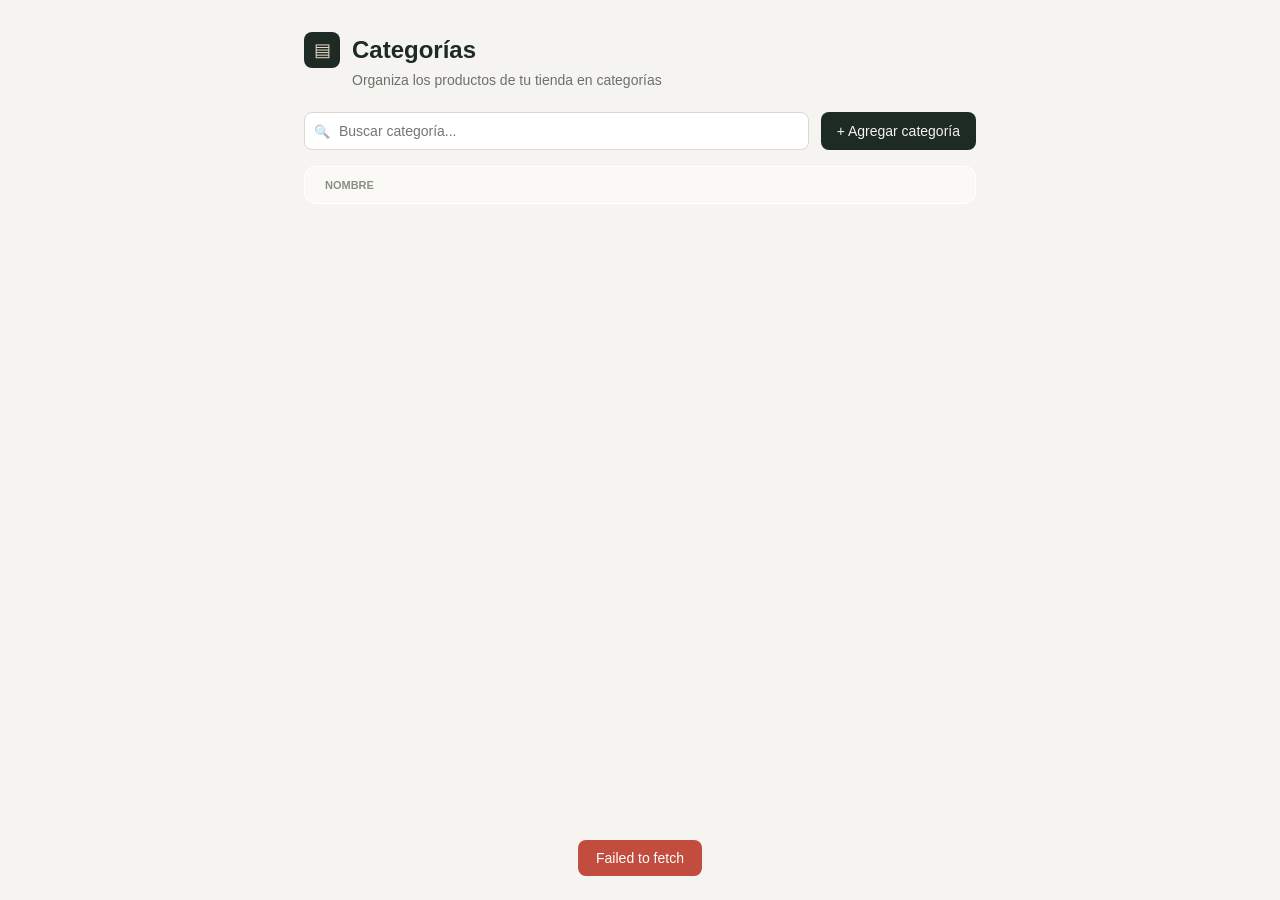
<file: frontend/index.html>
<!DOCTYPE html>
<html lang="es">
<head>
  <meta charset="UTF-8" />
  <meta name="viewport" content="width=device-width, initial-scale=1.0" />
  <title>Gestionar Categoría</title>
  <link rel="stylesheet" href="estilos.css" />
</head>
<body>
  <div class="contenedor">
    <div class="encabezado">
      <div class="icono-titulo">▤</div>
      <h1>Categorías</h1>
    </div>
    <p class="subtitulo">Organiza los productos de tu tienda en categorías</p>

    <div class="barra-herramientas">
      <div class="campo-busqueda">
        <input type="text" id="input-busqueda" placeholder="Buscar categoría..." />
      </div>
      <button class="btn-primario" id="btn-agregar">+ Agregar categoría</button>
    </div>

    <table id="tabla-categorias">
      <thead>
        <tr><th>Nombre</th><th></th></tr>
      </thead>
      <tbody></tbody>
    </table>
  </div>

  <div id="modal-overlay" class="oculto"></div>
  <div id="modal-categoria" class="oculto">
    <h2 id="titulo-form">Agregar categoría</h2>
    <form id="form-categoria">
      <label for="input-nombre">Nombre de la categoría</label>
      <input type="text" id="input-nombre" placeholder="Ej. Bebidas" required />
      <div class="acciones-form">
        <button type="button" class="btn-secundario" id="btn-cancelar">Cancelar</button>
        <button type="submit" class="btn-primario">Guardar</button>
      </div>
    </form>
  </div>

  <div id="toast" class="toast oculto"></div>

  <script src="api-gateway.js"></script>
  <script src="categoria-adapter.js"></script>
  <script src="categoria-controlador.js"></script>
</body>
</html>
</file>
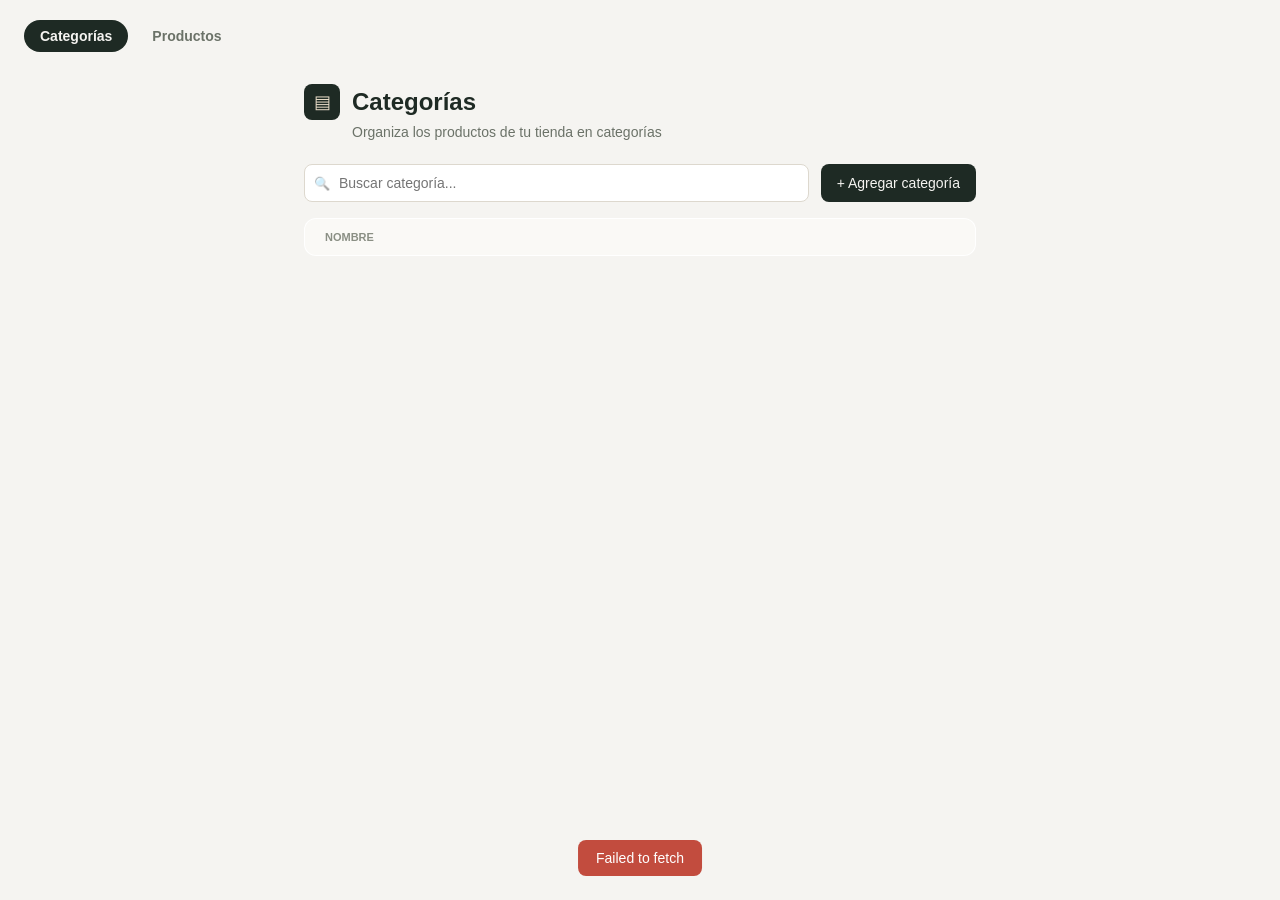
<file: frontend/categorias.html>
<!DOCTYPE html>
<html lang="es">
<head>
  <meta charset="UTF-8" />
  <meta name="viewport" content="width=device-width, initial-scale=1.0" />
  <title>Gestionar Categoría</title>
  <link rel="stylesheet" href="css/nav.css" />
  <link rel="stylesheet" href="css/estilos.css" />
</head>
<body>
  <nav class="nav-bar">
    <a class="nav-link" href="categorias.html">Categorías</a>
    <a class="nav-link" href="productos.html">Productos</a>
  </nav>

  <div class="contenedor">
    <div class="encabezado">
      <div class="icono-titulo">▤</div>
      <h1>Categorías</h1>
    </div>
    <p class="subtitulo">Organiza los productos de tu tienda en categorías</p>

    <div class="barra-herramientas">
      <div class="campo-busqueda">
        <input type="text" id="input-busqueda" placeholder="Buscar categoría..." />
      </div>
      <button class="btn-primario" id="btn-agregar">+ Agregar categoría</button>
    </div>

    <table id="tabla-categorias">
      <thead>
        <tr><th>Nombre</th><th></th></tr>
      </thead>
      <tbody></tbody>
    </table>
  </div>

  <div id="modal-overlay" class="oculto"></div>
  <div id="modal-categoria" class="oculto">
    <h2 id="titulo-form">Agregar categoría</h2>
    <form id="form-categoria">
      <label for="input-nombre">Nombre de la categoría</label>
      <input type="text" id="input-nombre" placeholder="Ej. Bebidas" required />
      <div class="acciones-form">
        <button type="button" class="btn-secundario" id="btn-cancelar">Cancelar</button>
        <button type="submit" class="btn-primario">Guardar</button>
      </div>
    </form>
  </div>

  <div id="toast" class="toast oculto"></div>

  <script src="js/config.js"></script>
  <script src="js/api-gateway-client.js"></script>
  <script src="js/categoria-adapter.js"></script>
  <script src="js/categoria-controlador.js"></script>
  <script src="js/nav.js"></script>
</body>
</html>
</file>
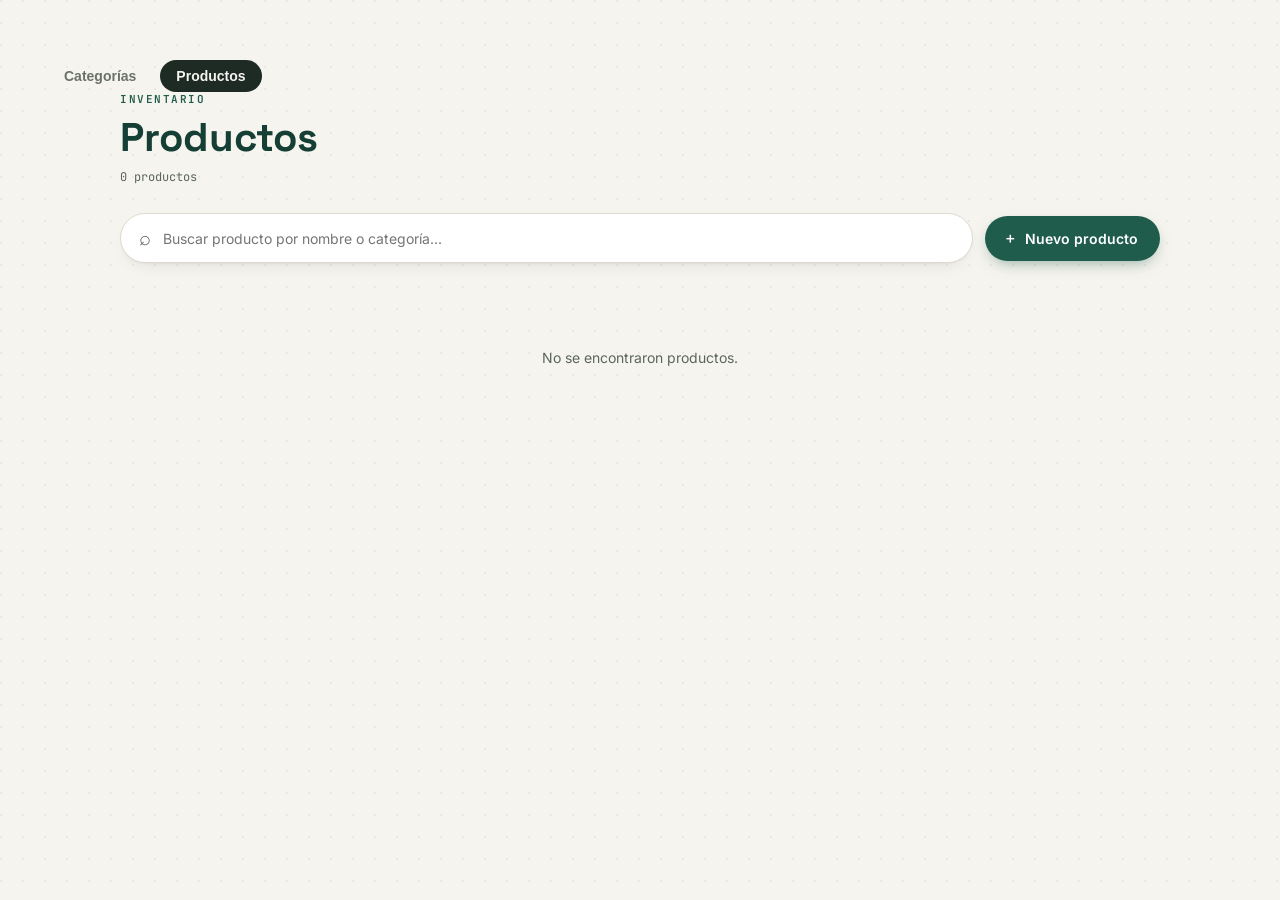
<file: frontend/productos.html>
<!DOCTYPE html>
<html lang="es">
<head>
  <meta charset="UTF-8">
  <meta name="viewport" content="width=device-width, initial-scale=1.0">
  <title>Gestión de Productos</title>
  <link rel="preconnect" href="https://fonts.googleapis.com">
  <link href="https://fonts.googleapis.com/css2?family=Space+Grotesk:wght@500;600;700&family=Inter:wght@400;500;600&family=JetBrains+Mono:wght@500;600&display=swap" rel="stylesheet">
  <link rel="stylesheet" href="css/nav.css">
  <link rel="stylesheet" href="css/productos.css">
</head>
<body>
  <nav class="nav-bar">
    <a class="nav-link" href="categorias.html">Categorías</a>
    <a class="nav-link" href="productos.html">Productos</a>
  </nav>

  <div class="wrap">

    <div class="topbar">
      <div class="title-block">
        <div class="eyebrow">Inventario</div>
        <h1>Productos</h1>
        <div class="count-tag" id="countTag">0 productos</div>
      </div>
    </div>

    <div class="toolbar">
      <div class="search">
        <span class="search-icon">⌕</span>
        <input id="searchInput" type="text"
               placeholder="Buscar producto por nombre o categoría...">
      </div>

      <button class="btn-add" id="openAdd">
        <span>＋</span>
        Nuevo producto
      </button>
    </div>

    <div class="grid" id="grid"></div>
  </div>

  <div class="overlay" id="overlay">
    <div class="modal">
      <button class="close-x" id="closeModal">×</button>

      <div class="m-eyebrow" id="modalEyebrow">Inventario</div>
      <h2 id="modalTitle">Registrar producto</h2>

      <div class="field">
        <label for="fName">Nombre</label>
        <input type="text" id="fName" placeholder="Ej. Café molido 500g">
      </div>

      <div class="field">
        <label for="fPrice">Precio</label>
        <input type="number" id="fPrice" placeholder="0.00"
               step="0.01" min="0">
      </div>

      <div class="field">
        <label for="fCategory">Categoría</label>
        <select id="fCategory"></select>
      </div>

      <div class="m-actions">
        <button class="m-btn cancel" id="cancelBtn">Cancelar</button>
        <button class="m-btn save" id="saveBtn">Guardar</button>
      </div>
    </div>
  </div>

  <script src="js/config.js"></script>
  <script src="js/producto-dto.js"></script>
  <script src="js/api-gateway-client.js"></script>
  <script src="js/producto-adapter.js"></script>
  <script src="js/producto-controlador.js"></script>
  <script src="js/nav.js"></script>
</body>
</html>
</file>
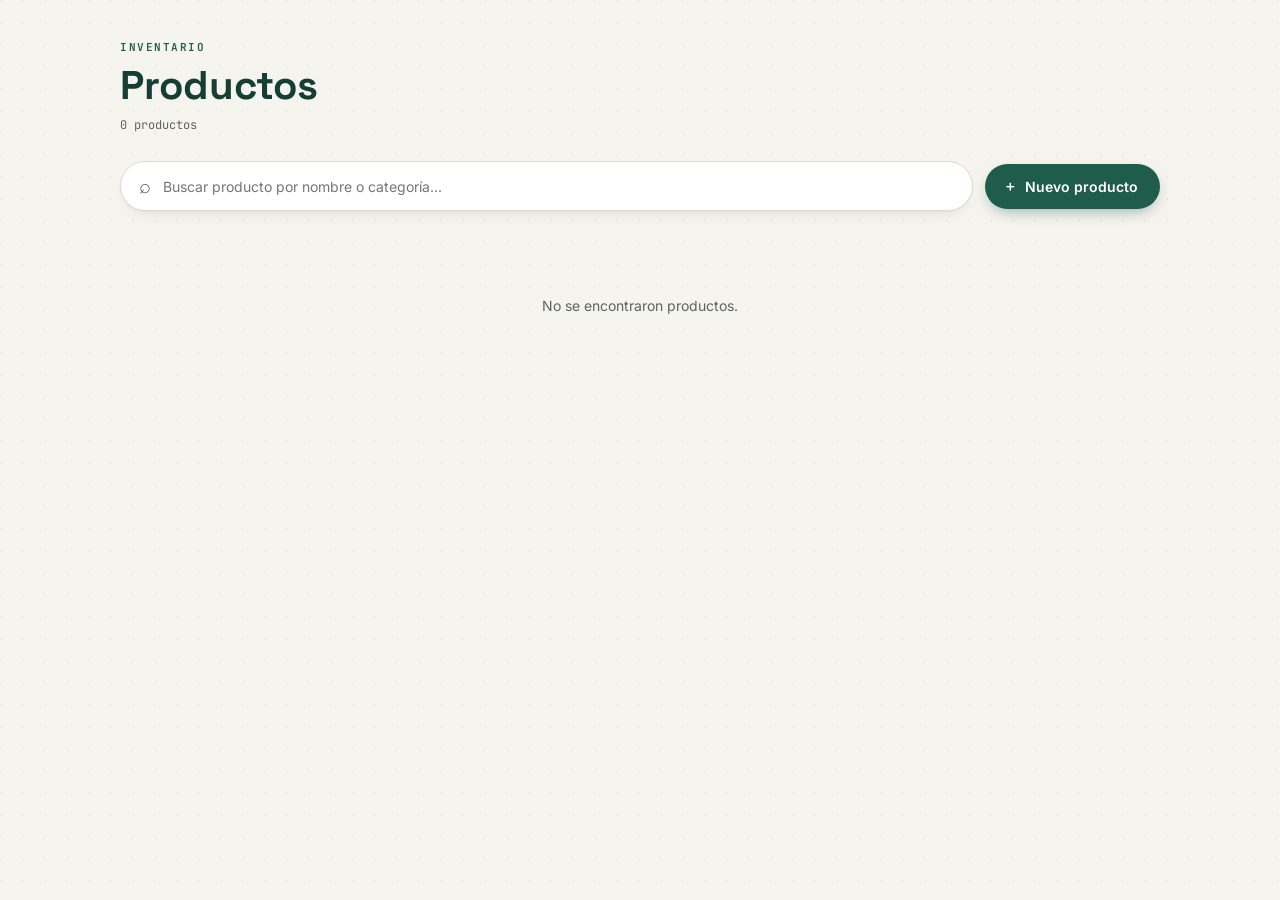
<file: frontend_productos/productos.html>
<!DOCTYPE html>
<html lang="es">
<head>
  <meta charset="UTF-8">
  <meta name="viewport" content="width=device-width, initial-scale=1.0">
  <title>Gestión de Productos</title>
  <link rel="preconnect" href="https://fonts.googleapis.com">
  <link href="https://fonts.googleapis.com/css2?family=Space+Grotesk:wght@500;600;700&family=Inter:wght@400;500;600&family=JetBrains+Mono:wght@500;600&display=swap" rel="stylesheet">
  <link rel="stylesheet" href="productos.css">
</head>
<body>
  <div class="wrap">

    <div class="topbar">
      <div class="title-block">
        <div class="eyebrow">Inventario</div>
        <h1>Productos</h1>
        <div class="count-tag" id="countTag">0 productos</div>
      </div>
    </div>

    <div class="toolbar">
      <div class="search">
        <span class="search-icon">⌕</span>
        <input id="searchInput" type="text"
               placeholder="Buscar producto por nombre o categoría...">
      </div>

      <button class="btn-add" id="openAdd">
        <span>＋</span>
        Nuevo producto
      </button>
    </div>

    <div class="grid" id="grid"></div>
  </div>

  <div class="overlay" id="overlay">
    <div class="modal">
      <button class="close-x" id="closeModal">×</button>

      <div class="m-eyebrow" id="modalEyebrow">Inventario</div>
      <h2 id="modalTitle">Registrar producto</h2>

      <div class="field">
        <label for="fName">Nombre</label>
        <input type="text" id="fName" placeholder="Ej. Café molido 500g">
      </div>

      <div class="field">
        <label for="fPrice">Precio</label>
        <input type="number" id="fPrice" placeholder="0.00"
               step="0.01" min="0">
      </div>

      <div class="field">
        <label for="fCategory">Categoría</label>
        <select id="fCategory"></select>
      </div>

      <div class="m-actions">
        <button class="m-btn cancel" id="cancelBtn">Cancelar</button>
        <button class="m-btn save" id="saveBtn">Guardar</button>
      </div>
    </div>
  </div>

  <script src="ProductoDTO.js"></script>
  <script src="ApiGatewayProducto.js"></script>
  <script src="ProductAdapter.js"></script>
  <script src="ProductoControladorUI.js"></script>
</body>
</html>
</file>
<file: frontend/estilos.css>
* { box-sizing: border-box; }

body {
  margin: 0;
  font-family: -apple-system, BlinkMacSystemFont, "Segoe UI", sans-serif;
  background: #F5F4F1;
  color: #1E2A24;
}

.contenedor {
  max-width: 720px;
  margin: 0 auto;
  padding: 32px 24px;
}

.encabezado {
  display: flex;
  align-items: center;
  gap: 12px;
  margin-bottom: 4px;
}

.icono-titulo {
  width: 36px;
  height: 36px;
  border-radius: 8px;
  background: #1E2A24;
  display: flex;
  align-items: center;
  justify-content: center;
  color: #E8DCC8;
  font-size: 18px;
}

h1 { font-size: 24px; margin: 0; }

.subtitulo { color: #6B7268; font-size: 14px; margin: 4px 0 24px 48px; }

.barra-herramientas { display: flex; gap: 12px; margin-bottom: 16px; }

.campo-busqueda { position: relative; flex: 1; }
.campo-busqueda input {
  width: 100%;
  padding: 10px 12px 10px 34px;
  border: 1px solid #DDD8CE;
  border-radius: 8px;
  font-size: 14px;
  outline: none;
}
.campo-busqueda input:focus { border-color: #1E2A24; }
.campo-busqueda::before {
  content: "🔍";
  position: absolute;
  left: 10px;
  top: 50%;
  transform: translateY(-50%);
  font-size: 13px;
  opacity: .6;
}

.btn-primario {
  background: #1E2A24;
  color: #F5F4F1;
  border: none;
  padding: 10px 16px;
  border-radius: 8px;
  font-size: 14px;
  font-weight: 500;
  cursor: pointer;
  white-space: nowrap;
}
.btn-primario:hover { background: #2A3A32; }

table { width: 100%; border-collapse: collapse; background: #fff; border: 1px solid #E4E0D6; border-radius: 12px; overflow: hidden; }
thead { background: #FAF9F6; }
th { text-align: left; font-size: 11px; text-transform: uppercase; color: #8A8F84; padding: 12px 20px; border-bottom: 1px solid #E4E0D6; }
td { padding: 14px 20px; border-bottom: 1px solid #EEEBE3; font-size: 14px; }
tr:last-child td { border-bottom: none; }
tr:hover td { background: #FAF9F6; }
td.vacio { text-align: center; color: #9AA096; padding: 40px 0; }

.acciones { text-align: right; }
.btn-icono {
  border: none;
  background: transparent;
  cursor: pointer;
  width: 30px;
  height: 30px;
  border-radius: 6px;
  font-size: 14px;
}
.btn-editar:hover { background: #E8E5DB; }
.btn-eliminar:hover { background: #F5DEDA; }

.oculto { display: none !important; }

#modal-overlay {
  position: fixed; inset: 0; background: rgba(30,42,36,.4); z-index: 40;
}

#modal-categoria {
  position: fixed; top: 50%; left: 50%; transform: translate(-50%, -50%);
  background: #fff; border-radius: 12px; padding: 24px; width: 320px; z-index: 50;
  box-shadow: 0 10px 30px rgba(0,0,0,.15);
}
#modal-categoria h2 { margin: 0 0 16px; font-size: 16px; }
#modal-categoria label { font-size: 12px; color: #6B7268; display: block; margin-bottom: 6px; }
#modal-categoria input {
  width: 100%; padding: 10px 12px; border: 1px solid #DDD8CE; border-radius: 8px; font-size: 14px; outline: none;
}
#modal-categoria input:focus { border-color: #1E2A24; }
.acciones-form { display: flex; justify-content: flex-end; gap: 8px; margin-top: 20px; }
.btn-secundario { background: transparent; border: none; padding: 10px 14px; border-radius: 8px; cursor: pointer; color: #6B7268; font-size: 14px; }
.btn-secundario:hover { background: #F0EEE7; }

.toast {
  position: fixed; bottom: 24px; left: 50%; transform: translateX(-50%);
  padding: 10px 18px; border-radius: 8px; font-size: 14px; color: #fff; z-index: 60;
}
.toast.exito { background: #1E2A24; }
.toast.error { background: #C24C3E; }
</file>
<file: frontend/css/nav.css>
.nav-bar {
  padding: 20px 24px 0;
  display: flex;
  gap: 8px;
}

.nav-link {
  padding: 8px 16px;
  border-radius: 999px;
  font-size: 14px;
  font-weight: 600;
  text-decoration: none;
  color: #6B7268;
  font-family: -apple-system, BlinkMacSystemFont, "Segoe UI", sans-serif;
}

.nav-link:hover {
  background: #EDEAE1;
}

.nav-link.activo {
  background: #1E2A24;
  color: #F5F4F1;
}
</file>
<file: frontend/css/estilos.css>
* { box-sizing: border-box; }

body {
  margin: 0;
  font-family: -apple-system, BlinkMacSystemFont, "Segoe UI", sans-serif;
  background: #F5F4F1;
  color: #1E2A24;
}

.contenedor {
  max-width: 720px;
  margin: 0 auto;
  padding: 32px 24px;
}

.encabezado {
  display: flex;
  align-items: center;
  gap: 12px;
  margin-bottom: 4px;
}

.icono-titulo {
  width: 36px;
  height: 36px;
  border-radius: 8px;
  background: #1E2A24;
  display: flex;
  align-items: center;
  justify-content: center;
  color: #E8DCC8;
  font-size: 18px;
}

h1 { font-size: 24px; margin: 0; }

.subtitulo { color: #6B7268; font-size: 14px; margin: 4px 0 24px 48px; }

.barra-herramientas { display: flex; gap: 12px; margin-bottom: 16px; }

.campo-busqueda { position: relative; flex: 1; }
.campo-busqueda input {
  width: 100%;
  padding: 10px 12px 10px 34px;
  border: 1px solid #DDD8CE;
  border-radius: 8px;
  font-size: 14px;
  outline: none;
}
.campo-busqueda input:focus { border-color: #1E2A24; }
.campo-busqueda::before {
  content: "🔍";
  position: absolute;
  left: 10px;
  top: 50%;
  transform: translateY(-50%);
  font-size: 13px;
  opacity: .6;
}

.btn-primario {
  background: #1E2A24;
  color: #F5F4F1;
  border: none;
  padding: 10px 16px;
  border-radius: 8px;
  font-size: 14px;
  font-weight: 500;
  cursor: pointer;
  white-space: nowrap;
}
.btn-primario:hover { background: #2A3A32; }

table { width: 100%; border-collapse: collapse; background: #fff; border: 1px solid #E4E0D6; border-radius: 12px; overflow: hidden; }
thead { background: #FAF9F6; }
th { text-align: left; font-size: 11px; text-transform: uppercase; color: #8A8F84; padding: 12px 20px; border-bottom: 1px solid #E4E0D6; }
td { padding: 14px 20px; border-bottom: 1px solid #EEEBE3; font-size: 14px; }
tr:last-child td { border-bottom: none; }
tr:hover td { background: #FAF9F6; }
td.vacio { text-align: center; color: #9AA096; padding: 40px 0; }

.acciones { text-align: right; }
.btn-icono {
  border: none;
  background: transparent;
  cursor: pointer;
  width: 30px;
  height: 30px;
  border-radius: 6px;
  font-size: 14px;
}
.btn-editar:hover { background: #E8E5DB; }
.btn-eliminar:hover { background: #F5DEDA; }

.oculto { display: none !important; }

#modal-overlay {
  position: fixed; inset: 0; background: rgba(30,42,36,.4); z-index: 40;
}

#modal-categoria {
  position: fixed; top: 50%; left: 50%; transform: translate(-50%, -50%);
  background: #fff; border-radius: 12px; padding: 24px; width: 320px; z-index: 50;
  box-shadow: 0 10px 30px rgba(0,0,0,.15);
}
#modal-categoria h2 { margin: 0 0 16px; font-size: 16px; }
#modal-categoria label { font-size: 12px; color: #6B7268; display: block; margin-bottom: 6px; }
#modal-categoria input {
  width: 100%; padding: 10px 12px; border: 1px solid #DDD8CE; border-radius: 8px; font-size: 14px; outline: none;
}
#modal-categoria input:focus { border-color: #1E2A24; }
.acciones-form { display: flex; justify-content: flex-end; gap: 8px; margin-top: 20px; }
.btn-secundario { background: transparent; border: none; padding: 10px 14px; border-radius: 8px; cursor: pointer; color: #6B7268; font-size: 14px; }
.btn-secundario:hover { background: #F0EEE7; }

.toast {
  position: fixed; bottom: 24px; left: 50%; transform: translateX(-50%);
  padding: 10px 18px; border-radius: 8px; font-size: 14px; color: #fff; z-index: 60;
}
.toast.exito { background: #1E2A24; }
.toast.error { background: #C24C3E; }
</file>
<file: frontend/css/productos.css>
* {
  box-sizing: border-box;
}

:root {
  --paper: #F6F4EF;
  --panel: #FFFFFF;
  --ink: #1B2320;
  --ink-soft: #5B6560;
  --line: #DEDACF;
  --pine: #1F5C4C;
  --pine-deep: #153F34;
  --pine-soft: #E4EFE9;
  --amber-soft: #FBEBD4;
  --danger: #B5493A;
  --danger-soft: #F6E4E0;
  --radius: 14px;
  --shadow: 0 1px 2px rgba(27,35,32,.04),
             0 8px 20px -12px rgba(27,35,32,.18);
}

body {
  margin: 0;
  min-height: 100vh;
  padding: 40px 24px 80px;
  background: var(--paper);
  background-image:
    radial-gradient(circle at 1px 1px,
    rgba(27,35,32,.06) 1px, transparent 0);
  background-size: 22px 22px;
  color: var(--ink);
  font-family: "Inter", sans-serif;
}

.wrap {
  max-width: 1040px;
  margin: auto;
}

.topbar {
  display: flex;
  justify-content: space-between;
  align-items: flex-end;
  margin-bottom: 28px;
}

.eyebrow,
.m-eyebrow {
  color: var(--pine);
  font-family: "JetBrains Mono", monospace;
  font-size: 11px;
  font-weight: 600;
  letter-spacing: .14em;
  text-transform: uppercase;
}

.eyebrow {
  margin-bottom: 6px;
}

h1 {
  margin: 0;
  color: var(--pine-deep);
  font-family: "Space Grotesk", sans-serif;
  font-size: 40px;
  font-weight: 700;
}

.count-tag {
  margin-top: 6px;
  color: var(--ink-soft);
  font-family: "JetBrains Mono", monospace;
  font-size: 12px;
}

.toolbar {
  display: flex;
  align-items: center;
  gap: 12px;
  margin-bottom: 26px;
}

.search {
  display: flex;
  flex: 1;
  align-items: center;
  gap: 10px;
  padding: 12px 18px;
  border: 1.5px solid var(--line);
  border-radius: 999px;
  background: var(--panel);
  box-shadow: var(--shadow);
}

.search-icon {
  color: var(--ink-soft);
  font-size: 20px;
}

.search input {
  width: 100%;
  border: none;
  outline: none;
  background: transparent;
  color: var(--ink);
  font-family: "Inter";
  font-size: 14px;
}

.btn-add {
  display: flex;
  align-items: center;
  gap: 8px;
  padding: 13px 22px 13px 18px;
  border: none;
  border-radius: 999px;
  background: var(--pine);
  color: white;
  cursor: pointer;
  font-family: "Inter";
  font-size: 14px;
  font-weight: 600;
  box-shadow: 0 6px 16px -6px rgba(31,92,76,.55);
}

.btn-add:hover {
  background: var(--pine-deep);
}

.grid {
  display: grid;
  grid-template-columns: repeat(auto-fill, minmax(320px, 1fr));
  gap: 16px;
}

.card {
  display: flex;
  flex-direction: column;
  gap: 12px;
  padding: 14px;
  border: 1px solid var(--line);
  border-radius: var(--radius);
  background: var(--panel);
  box-shadow: var(--shadow);
  transition: transform .15s ease;
}

.card:hover {
  transform: translateY(-2px);
}

.card-top {
  display: flex;
  gap: 14px;
}

.thumb {
  display: flex;
  width: 72px;
  height: 72px;
  flex-shrink: 0;
  align-items: center;
  justify-content: center;
  border: 1px solid #D3E4DB;
  border-radius: 10px;
  background: var(--pine-soft);
  color: var(--pine);
  font-size: 30px;
}

.info {
  display: flex;
  min-width: 0;
  flex: 1;
  flex-direction: column;
  justify-content: center;
  gap: 6px;
}

.p-name {
  overflow: hidden;
  color: var(--ink);
  font-family: "Space Grotesk";
  font-size: 16px;
  font-weight: 600;
  text-overflow: ellipsis;
  white-space: nowrap;
}

.p-meta {
  display: flex;
  align-items: center;
  gap: 8px;
  flex-wrap: wrap;
}

.p-price {
  padding: 2px 9px;
  border: 1px solid #F0D6A8;
  border-radius: 6px;
  background: var(--amber-soft);
  color: var(--pine-deep);
  font-family: "JetBrains Mono";
  font-size: 14px;
  font-weight: 600;
}

.p-cat {
  padding: 3px 9px;
  border-radius: 999px;
  background: var(--pine-soft);
  color: var(--pine);
  font-size: 11px;
  font-weight: 600;
  text-transform: uppercase;
}

.card-actions {
  display: flex;
  gap: 8px;
  padding-top: 10px;
  border-top: 1px dashed var(--line);
}

.icon-btn {
  flex: 1;
  padding: 7px 10px;
  border: 1px solid var(--line);
  border-radius: 8px;
  background: #FCFBF8;
  color: var(--ink-soft);
  cursor: pointer;
  font-family: "Inter";
  font-size: 12px;
  font-weight: 600;
}

.icon-btn.edit:hover {
  border-color: #BFDACC;
  background: var(--pine-soft);
  color: var(--pine-deep);
}

.icon-btn.del:hover {
  border-color: #E6C1B8;
  background: var(--danger-soft);
  color: var(--danger);
}

.empty {
  grid-column: 1 / -1;
  padding: 60px 20px;
  color: var(--ink-soft);
  text-align: center;
  font-size: 14px;
}

.overlay {
  position: fixed;
  inset: 0;
  z-index: 50;
  display: none;
  align-items: center;
  justify-content: center;
  padding: 20px;
  background: rgba(21,63,52,.35);
  backdrop-filter: blur(2px);
}

.overlay.active {
  display: flex;
}

.modal {
  position: relative;
  width: 100%;
  max-width: 400px;
  padding: 26px;
  border: 1px solid var(--line);
  border-radius: 18px;
  background: var(--panel);
  box-shadow: 0 24px 60px -20px rgba(21,63,52,.45);
}

.modal h2 {
  margin: 0 0 18px;
  color: var(--pine-deep);
  font-family: "Space Grotesk";
  font-size: 22px;
}

.field {
  margin-bottom: 16px;
}

.field label {
  display: block;
  margin-bottom: 6px;
  color: var(--ink-soft);
  font-size: 12px;
  font-weight: 600;
  text-transform: uppercase;
}

.field input,
.field select {
  width: 100%;
  padding: 11px 12px;
  border: 1.5px solid var(--line);
  border-radius: 9px;
  outline: none;
  background: #FDFCFA;
  color: var(--ink);
  font-family: "Inter";
  font-size: 14px;
}

.field input:focus,
.field select:focus {
  border-color: var(--pine);
}

.m-actions {
  display: flex;
  gap: 10px;
  margin-top: 22px;
}

.m-btn {
  flex: 1;
  padding: 12px 0;
  border: none;
  border-radius: 999px;
  cursor: pointer;
  font-family: "Inter";
  font-size: 14px;
  font-weight: 600;
}

.m-btn.cancel {
  background: #F1EFE8;
  color: var(--ink-soft);
}

.m-btn.save {
  background: var(--pine);
  color: white;
}

.close-x {
  position: absolute;
  top: 16px;
  right: 16px;
  padding: 4px;
  border: none;
  border-radius: 6px;
  background: transparent;
  color: var(--ink-soft);
  cursor: pointer;
  font-size: 22px;
}

@media (max-width: 480px) {
  body {
    padding: 25px 15px 60px;
  }

  h1 {
    font-size: 30px;
  }

  .toolbar {
    flex-direction: column;
    align-items: stretch;
  }

  .btn-add {
    justify-content: center;
  }

  .grid {
    grid-template-columns: 1fr;
  }
}
</file>
<file: frontend_productos/productos.css>
* {
  box-sizing: border-box;
}

:root {
  --paper: #F6F4EF;
  --panel: #FFFFFF;
  --ink: #1B2320;
  --ink-soft: #5B6560;
  --line: #DEDACF;
  --pine: #1F5C4C;
  --pine-deep: #153F34;
  --pine-soft: #E4EFE9;
  --amber-soft: #FBEBD4;
  --danger: #B5493A;
  --danger-soft: #F6E4E0;
  --radius: 14px;
  --shadow: 0 1px 2px rgba(27,35,32,.04),
             0 8px 20px -12px rgba(27,35,32,.18);
}

body {
  margin: 0;
  min-height: 100vh;
  padding: 40px 24px 80px;
  background: var(--paper);
  background-image:
    radial-gradient(circle at 1px 1px,
    rgba(27,35,32,.06) 1px, transparent 0);
  background-size: 22px 22px;
  color: var(--ink);
  font-family: "Inter", sans-serif;
}

.wrap {
  max-width: 1040px;
  margin: auto;
}

.topbar {
  display: flex;
  justify-content: space-between;
  align-items: flex-end;
  margin-bottom: 28px;
}

.eyebrow,
.m-eyebrow {
  color: var(--pine);
  font-family: "JetBrains Mono", monospace;
  font-size: 11px;
  font-weight: 600;
  letter-spacing: .14em;
  text-transform: uppercase;
}

.eyebrow {
  margin-bottom: 6px;
}

h1 {
  margin: 0;
  color: var(--pine-deep);
  font-family: "Space Grotesk", sans-serif;
  font-size: 40px;
  font-weight: 700;
}

.count-tag {
  margin-top: 6px;
  color: var(--ink-soft);
  font-family: "JetBrains Mono", monospace;
  font-size: 12px;
}

.toolbar {
  display: flex;
  align-items: center;
  gap: 12px;
  margin-bottom: 26px;
}

.search {
  display: flex;
  flex: 1;
  align-items: center;
  gap: 10px;
  padding: 12px 18px;
  border: 1.5px solid var(--line);
  border-radius: 999px;
  background: var(--panel);
  box-shadow: var(--shadow);
}

.search-icon {
  color: var(--ink-soft);
  font-size: 20px;
}

.search input {
  width: 100%;
  border: none;
  outline: none;
  background: transparent;
  color: var(--ink);
  font-family: "Inter";
  font-size: 14px;
}

.btn-add {
  display: flex;
  align-items: center;
  gap: 8px;
  padding: 13px 22px 13px 18px;
  border: none;
  border-radius: 999px;
  background: var(--pine);
  color: white;
  cursor: pointer;
  font-family: "Inter";
  font-size: 14px;
  font-weight: 600;
  box-shadow: 0 6px 16px -6px rgba(31,92,76,.55);
}

.btn-add:hover {
  background: var(--pine-deep);
}

.grid {
  display: grid;
  grid-template-columns: repeat(auto-fill, minmax(320px, 1fr));
  gap: 16px;
}

.card {
  display: flex;
  flex-direction: column;
  gap: 12px;
  padding: 14px;
  border: 1px solid var(--line);
  border-radius: var(--radius);
  background: var(--panel);
  box-shadow: var(--shadow);
  transition: transform .15s ease;
}

.card:hover {
  transform: translateY(-2px);
}

.card-top {
  display: flex;
  gap: 14px;
}

.thumb {
  display: flex;
  width: 72px;
  height: 72px;
  flex-shrink: 0;
  align-items: center;
  justify-content: center;
  border: 1px solid #D3E4DB;
  border-radius: 10px;
  background: var(--pine-soft);
  color: var(--pine);
  font-size: 30px;
}

.info {
  display: flex;
  min-width: 0;
  flex: 1;
  flex-direction: column;
  justify-content: center;
  gap: 6px;
}

.p-name {
  overflow: hidden;
  color: var(--ink);
  font-family: "Space Grotesk";
  font-size: 16px;
  font-weight: 600;
  text-overflow: ellipsis;
  white-space: nowrap;
}

.p-meta {
  display: flex;
  align-items: center;
  gap: 8px;
  flex-wrap: wrap;
}

.p-price {
  padding: 2px 9px;
  border: 1px solid #F0D6A8;
  border-radius: 6px;
  background: var(--amber-soft);
  color: var(--pine-deep);
  font-family: "JetBrains Mono";
  font-size: 14px;
  font-weight: 600;
}

.p-cat {
  padding: 3px 9px;
  border-radius: 999px;
  background: var(--pine-soft);
  color: var(--pine);
  font-size: 11px;
  font-weight: 600;
  text-transform: uppercase;
}

.card-actions {
  display: flex;
  gap: 8px;
  padding-top: 10px;
  border-top: 1px dashed var(--line);
}

.icon-btn {
  flex: 1;
  padding: 7px 10px;
  border: 1px solid var(--line);
  border-radius: 8px;
  background: #FCFBF8;
  color: var(--ink-soft);
  cursor: pointer;
  font-family: "Inter";
  font-size: 12px;
  font-weight: 600;
}

.icon-btn.edit:hover {
  border-color: #BFDACC;
  background: var(--pine-soft);
  color: var(--pine-deep);
}

.icon-btn.del:hover {
  border-color: #E6C1B8;
  background: var(--danger-soft);
  color: var(--danger);
}

.empty {
  grid-column: 1 / -1;
  padding: 60px 20px;
  color: var(--ink-soft);
  text-align: center;
  font-size: 14px;
}

.overlay {
  position: fixed;
  inset: 0;
  z-index: 50;
  display: none;
  align-items: center;
  justify-content: center;
  padding: 20px;
  background: rgba(21,63,52,.35);
  backdrop-filter: blur(2px);
}

.overlay.active {
  display: flex;
}

.modal {
  position: relative;
  width: 100%;
  max-width: 400px;
  padding: 26px;
  border: 1px solid var(--line);
  border-radius: 18px;
  background: var(--panel);
  box-shadow: 0 24px 60px -20px rgba(21,63,52,.45);
}

.modal h2 {
  margin: 0 0 18px;
  color: var(--pine-deep);
  font-family: "Space Grotesk";
  font-size: 22px;
}

.field {
  margin-bottom: 16px;
}

.field label {
  display: block;
  margin-bottom: 6px;
  color: var(--ink-soft);
  font-size: 12px;
  font-weight: 600;
  text-transform: uppercase;
}

.field input,
.field select {
  width: 100%;
  padding: 11px 12px;
  border: 1.5px solid var(--line);
  border-radius: 9px;
  outline: none;
  background: #FDFCFA;
  color: var(--ink);
  font-family: "Inter";
  font-size: 14px;
}

.field input:focus,
.field select:focus {
  border-color: var(--pine);
}

.m-actions {
  display: flex;
  gap: 10px;
  margin-top: 22px;
}

.m-btn {
  flex: 1;
  padding: 12px 0;
  border: none;
  border-radius: 999px;
  cursor: pointer;
  font-family: "Inter";
  font-size: 14px;
  font-weight: 600;
}

.m-btn.cancel {
  background: #F1EFE8;
  color: var(--ink-soft);
}

.m-btn.save {
  background: var(--pine);
  color: white;
}

.close-x {
  position: absolute;
  top: 16px;
  right: 16px;
  padding: 4px;
  border: none;
  border-radius: 6px;
  background: transparent;
  color: var(--ink-soft);
  cursor: pointer;
  font-size: 22px;
}

@media (max-width: 480px) {
  body {
    padding: 25px 15px 60px;
  }

  h1 {
    font-size: 30px;
  }

  .toolbar {
    flex-direction: column;
    align-items: stretch;
  }

  .btn-add {
    justify-content: center;
  }

  .grid {
    grid-template-columns: 1fr;
  }
}
</file>
